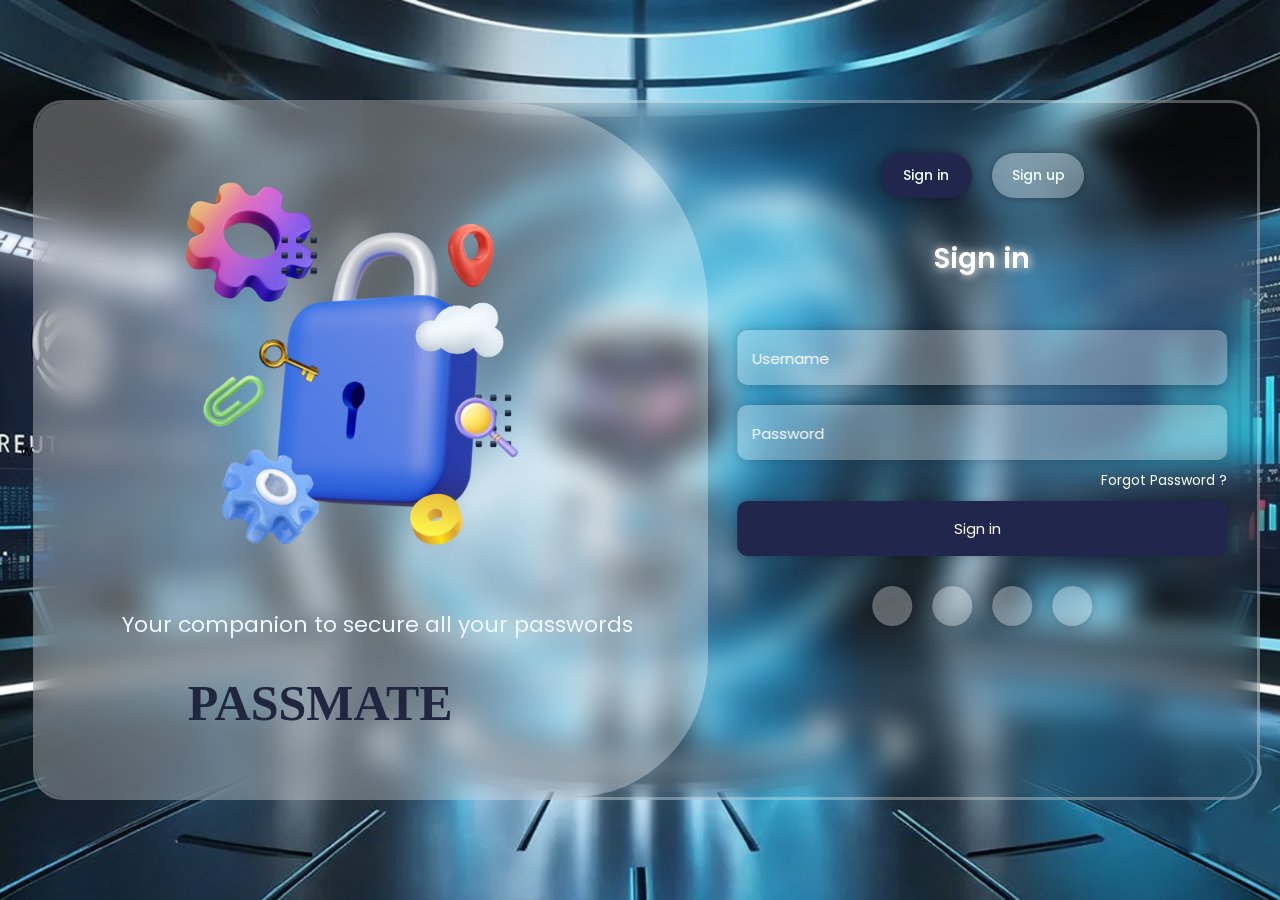
<file: index.html>
<!DOCTYPE html>
<html lang="en">

<head>
    <meta charset="UTF-8">
    <meta name="viewport" content="width=device-width, initial-scale=1.0">
    <title>Login & Register</title>
    w
    <!-- STYLE -->
    <link rel="stylesheet" href="assets/css/style.css">
</head>

<body>
    <!-- Form Container -->

    <div class="form-container">
        <div class="col-1" id="column1">
            <div class="image-layer">
                <img src="assets/img/white-outline.png" class="form-image-main" style="z-index: 5;  ">
                <img src="assets/img/dots.png" class="form-image dots" style="z-index: -5;">
                <img src="assets/img/coin.png" class="form-image coin" style="z-index: 4; top: 70px     ;">
                <img src="assets/img/spring.png" class="form-image spring" style="z-index: -7;">
                <img src="assets/img/rocket.png" class="form-image rocket" style="z-index: -1;">
                <img src="assets/img/cloud.png" class="form-image cloud">
                <img src="assets/img/stars.png" class="form-image stars">
            </div>
            <pre class="featured-words">
 
 Your companion to secure all your passwords    
            
            <span style="text-shadow: 3px 8px 5 rgba(0, 0, 0, 0.2);">PASSMATE</span> </pre>
        </div>
        <div class="col col-2">
            <div class="btn-box">
                <button class="btn btn-1" id="login"> Sign in </button>
                <button class="btn btn-2" id="register"> Sign up </button>
            </div>

            <!-- Login Form Container -->

            <div class="login-form">
                <div class="form-title">
                    <span>Sign in</span>
                </div>
                <div class="form-inputs">
                    <div class="input-box">
                        <input type="text" class="input-field" placeholder="Username" required id="usn">
                        <i class="bx bx-user icon"></i>
                    </div>
                    <div class="input-box">
                        <input type="password" class="input-field" placeholder="Password" required id="pass">
                        <i class="bx bx-low-vision icon" onclick="togVis(this)"></i>
                    </div>
                    <div class="forgot-pass">
                        <a href="#">Forgot Password ? </a>
                    </div>
                    <div class="input-box">
                        <!-- <a href="D:\unique projects\passx-password-manager-main\index.html"> -->
                        <button class=" input-submit" onclick="func1()">
                            <span> Sign in </span>
                            <i class="bx bx-right-arrow-alt "></i>
                        </button>
                        <!-- </a> -->
                    </div>
                </div>
                <div class="social-login">
                    <i class="bx bxl-google" id="gog"></i>
                    <i class="bx bxl-facebook" id="fb"></i>
                    <i class="bx bxl-twitter" id="twt"></i>
                    <i class="bx bxl-github" id="git"></i>
                </div>
            </div>

            <!-- Register Form Container -->

            <div class="register-form">
                <div class="form-title">
                    <span>Create Account</span>
                </div>
                <div class="form-inputs">
                    <div class="input-box">
                        <input type="email" class="input-field" placeholder="email" required id="em1">
                        <i class="bx bx-envelope icon"></i>
                    </div>
                    <div class="input-box">
                        <input type="text" class="input-field" placeholder="Username" required>
                        <i class="bx bx-user icon"></i>
                    </div>
                    <div class="input-box">
                        <input type="password" class="input-field" placeholder="Password" id="newpass" required>
                        <i class="bx bx-low-vision icon" onclick="togVis1(this) "></i>
                    </div>
                    <div class="input-box">
                        <input type="password" class="input-field" placeholder="Confirm Password" id="confpass" required>
                        <i class="bx bx-low-vision icon" onclick="togVis2(this)"></i>
                    </div>
                    <div class="input-box">
                        <!-- <a href="D:\unique projects\passx-password-manager-main\Login page\index.html"> -->
                        <button class="input-submit" onclick="func2()">
                            <span> Sign up </span>
                            <i class="bx bx-right-arrow-alt"></i>
                        </button>
                        <!-- </a> -->
                    </div>
                </div>
                <div class="social-login">
                    <i class="bx bxl-google" id="gog"></i>
                    <i class="bx bxl-facebook" id="fb"></i>
                    <i class="bx bxl-twitter" id="twt"></i>
                    <i class="bx bxl-github" id="git"></i>
                </div>
            </div>

        </div>
    </div>




    <!-- 
    <script src="assets/js/main.js "></script>

-->

    <script>
        // Variable Declaration

        const loginBtn = document.querySelector("#login");
        const registerBtn = document.querySelector("#register");
        const loginForm = document.querySelector(".login-form");
        const registerForm = document.querySelector(".register-form");
        var p = document.getElementById("pass"),
            np = document.getElementById("newpass"),
            c_p = document.getElementById("confpass");



        // Login button function


        loginBtn.addEventListener('click', () => {
            loginBtn.style.backgroundColor = "#21264D";
            registerBtn.style.backgroundColor = "rgba(255, 255, 255, 0.2)";
            loginForm.style.left = "50%";
            registerForm.style.left = "-50%";
            loginForm.style.opacity = 1;
            registerForm.style.opacity = 0;

            document.querySelector(".column1").style.borderRadius = "O 30% 20% 0";
        })

        // Register button function

        registerBtn.addEventListener('click', () => {
            loginBtn.style.backgroundColor = "rgba(255, 255, 255, 0.2)";
            registerBtn.style.backgroundColor = "#21264D";
            loginForm.style.left = "150%";
            registerForm.style.left = "0%";
            loginForm.style.opacity = 0;
            registerForm.style.opacity = 1;

            document.querySelector(".column1").style.borderRadius = "O 20% 30% 0";
        })


        // password confirmation function

        function validatePassword() {
            if (p.value != c_p.value) {
                c_p.setCustomValidity("Passwords Doesn't Match");
            } else {
                c_p.setCustomValidity("Granted");
            }
        }

        p.onchange = validatePassword;
        c_p.onkeyup = validatePassword;

        //password cisibility toggle

        function togVis() {

            var getPasword = document.getElementById("pass");
            if (getPasword.type === "password") {
                getPasword.type = "text";
                getPasword.class.remove('bx-low-vision');
                getPasword.class.add('bx-cctv');
            } else {
                getPasword.type = "password";
                getPasword.class.remove('bx-cctv');
                getPasword.class.add('bx-low-vision');
            }
        }

        function togVis1() {

            var getPasword1 = document.getElementById("newpass");
            if (getPasword1.type === "password") {
                getPasword1.type = "text";
                getPasword1.class.remove('bx-low-vision');
                getPasword1.class.add('bx-cctv');
            } else {
                getPasword1.type = "password";
                getPasword1.class.remove('bx-cctv');
                getPasword1.class.add('bx-low-vision');
            }
        }

        function togVis2() {

            var getPasword2 = document.getElementById("confpass");
            if (getPasword2.type === "password") {
                getPasword2.type = "text";
                getPasword2.class.remove('bx-low-vision');
                getPasword2.class.add('bx-cctv');
            } else {
                getPasword2.type = "password";
                getPasword2.class.remove('bx-cctv');
                getPasword2.class.add('bx-low-vision');
            }
        }

        function func1() {
            var Username = document.getElementById("usn").value;
            var password = document.getElementById("pass").value;
            if (Username != '' && password != '') {
                window.location.assign("passmgr.html")
            } else {
                alert("Enter something to those fields")
            }
        }

        function func2() {
            var Username = document.getElementById("em1").value;
            var password = document.getElementById("newpass").value;
            var conform_password = document.getElementById("confpass").value;
            if (Username != '' && password != '' && conform_password != '') {
                window.location.assign("Login page\index.html")
            } else {
                alert("Enter something to those fields")
            }
        }
    </script>

</body>

</html>
</file>
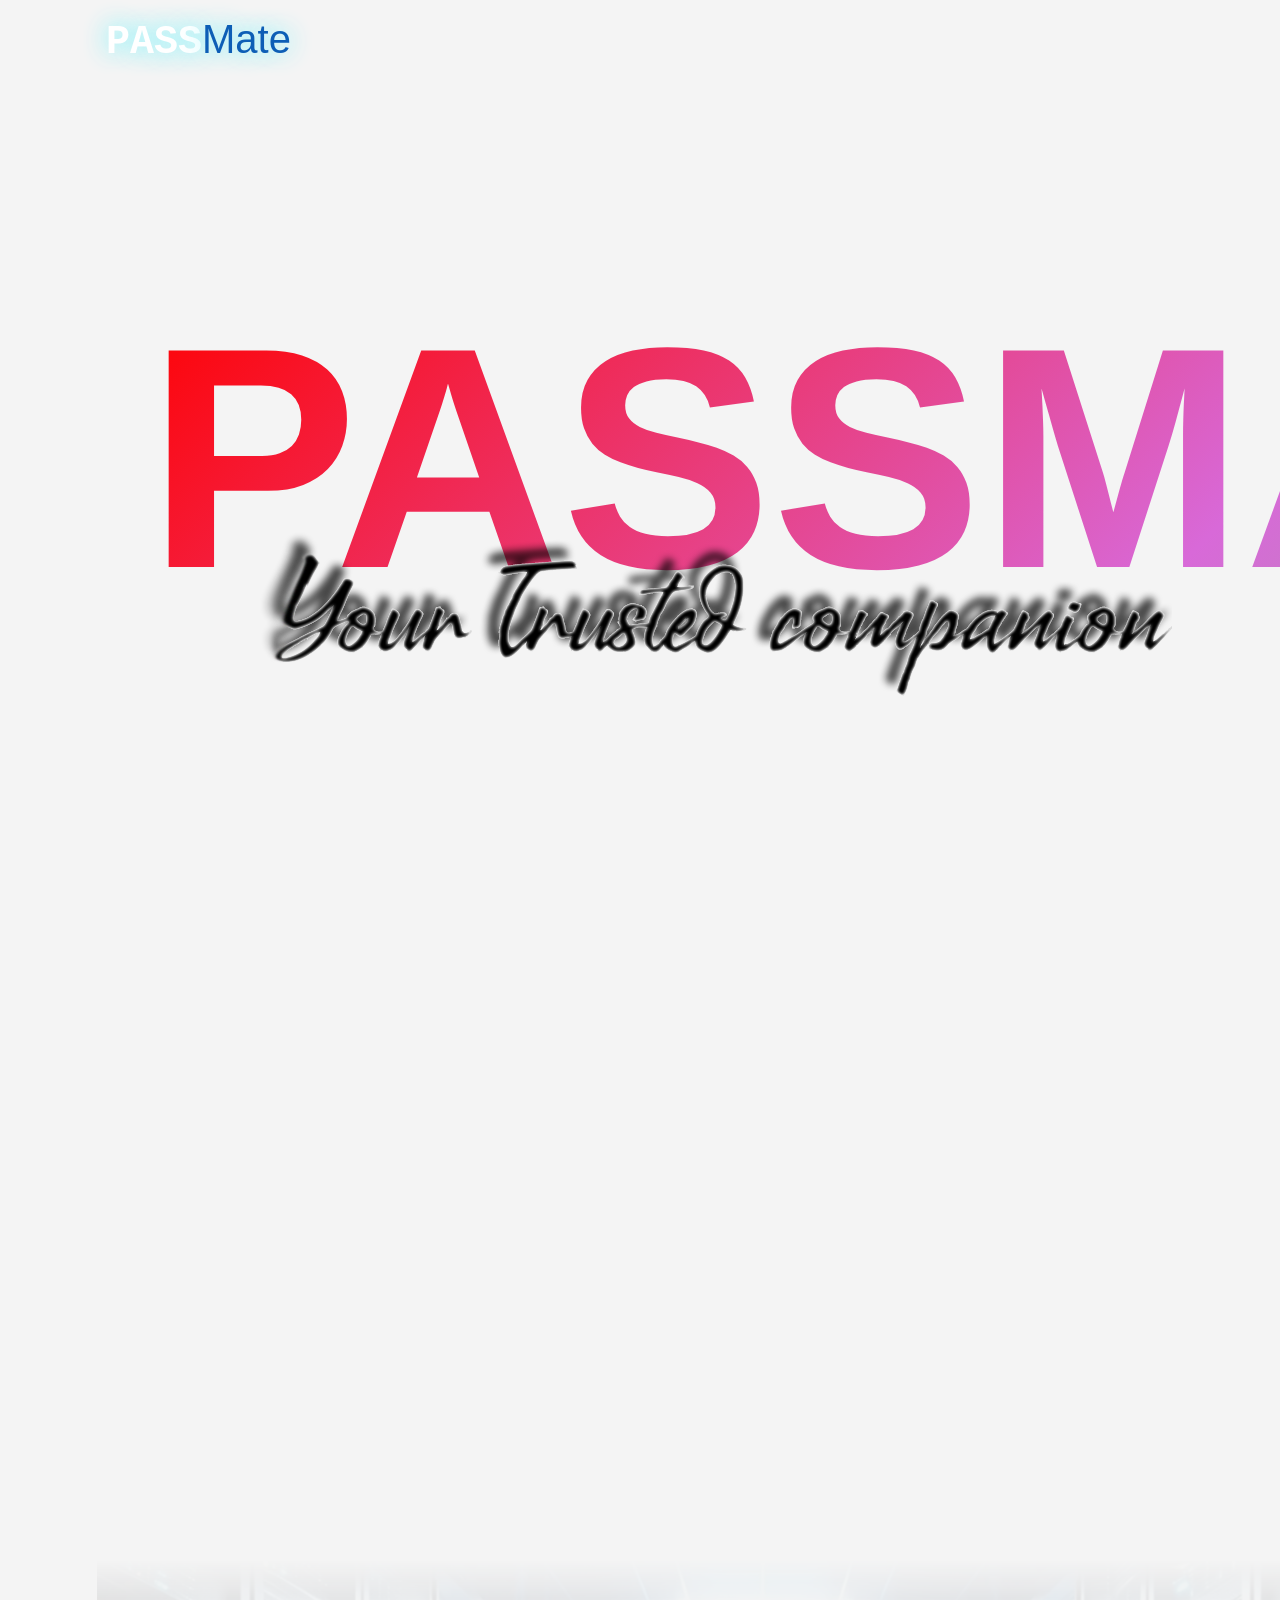
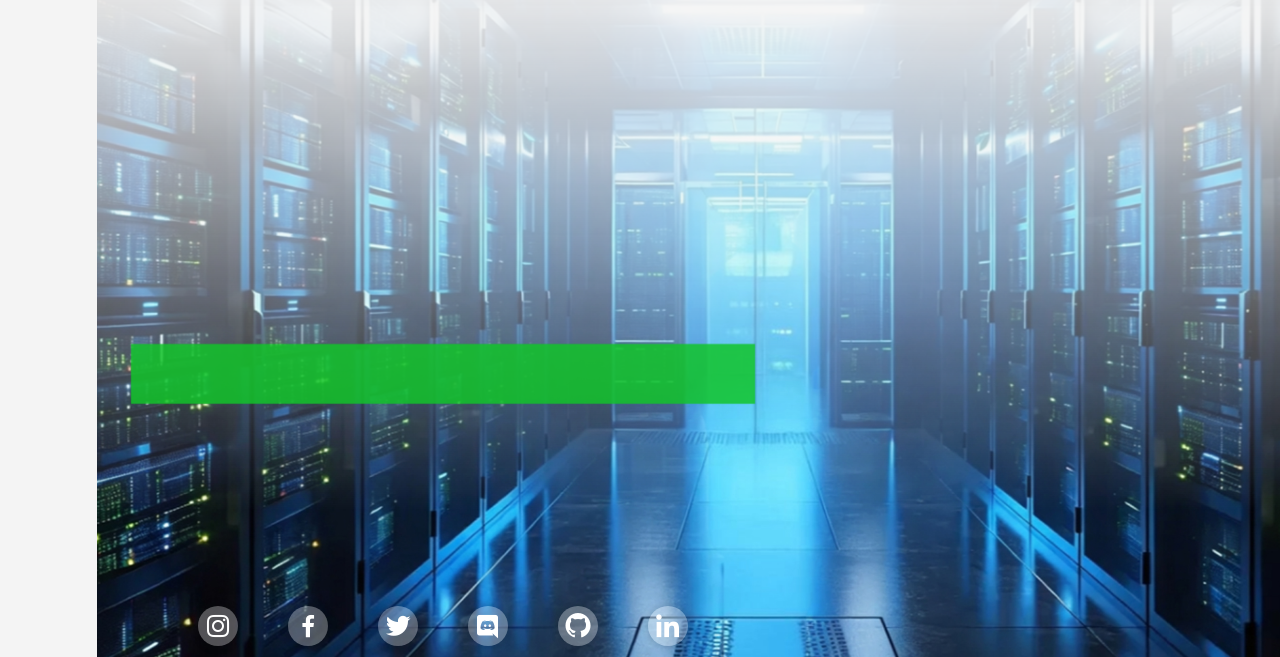
<file: passmgr.html>
<!DOCTYPE html>
<html lang="en">

<head>
    <meta charset="UTF-8">
    <meta name="viewport" content="width=device-width, initial-scale=1.0">
    <title>Password Manager</title>
    <link rel="stylesheet" href="styles.css">
    <!-- Include Font Awesome -->
    <link rel="stylesheet" href="https://cdnjs.cloudflare.com/ajax/libs/font-awesome/6.0.0-beta3/css/all.min.css">

    <!-- BOXICONS -->
    <link href='https://unpkg.com/boxicons@2.1.4/css/boxicons.min.css' rel='stylesheet'>
</head>

<body>
    <nav class="navbar">
        <a href="index.html" class="brand">
            <pre id="log">    PASS<span>Mate</span>                                                  </pre>
        </a>
        <div class="op">
            <a href="#tit" class="active">Home</a>
            <a href="#ser" class="active">Services</a>
            <a href="#contactsss" class="active">Contact</a>

        </div>
    </nav>
    <section id="tit">
        <div id="logo">
            <div id='txt2' data-text="PASSMATE">
                <h1>PASSMATE</h1>
            </div>

        </div>
        <img src="img/tex.png" id="tex">
        <img src="img/lock-body.png" id="locbod">
        <img src="img/lock-head.png" id="lochd">

    </section>
    <img src="img/bgs.jpg" id="bg">
    <section id="ser">
        <div class="container">
            <h1>Password Manager</h1>
            <div class="form-container">
                <input type="text" id="website" placeholder="Website Name">
                <input type="password" id="password" placeholder="Password">
                <button id="add-btn">Add Password</button>
            </div>
            <div class="password-list">
                <ul id="password-list"></ul>
            </div>
        </div>
        <div class="social-login" id="contactsss">
            <a href="https://www.instagram.com/p/DCMP6LEy1xl/?utm_source=ig_web_copy_link&igsh=MzRlODBiNWFlZA=="><i class="bx bxl-instagram" id="gog"></i></a>
            <a href="https://www.facebook.com/kutu.ghosh.980"><i class="bx bxl-facebook" id="fb"></i></a>
            <a href="https://x.com/BinitGhosh70/status/1858050875517972678"><i class="bx bxl-twitter" id="twt"></i></a>
            <a href="https://discord.gg/ta66kj5u"><i class="bx bxl-discord" id="dis"></i></a>
            <a href="https://github.com/binit242"><i class="bx bxl-github" id="git"></i></a>
            <a href="https://www.linkedin.com/in/binit-ghosh?utm_source=share&utm_campaign=share_via&utm_content=profile&utm_medium=android_app"><i class="bx bxl-linkedin" id="tel"></i></a>
        </div>
    </section>
    <!-- Custom Popup HTML -->
    <div id="custom-popup" class="popup hidden">
        <div class="popup-content">
            <div id="popup-message"></div>
            <div id="popup-input-container" class="hidden">
                <input type="text" id="popup-input" placeholder="New Password">
            </div>
            <div class="popup-buttons">
                <button id="popup-ok">OK</button>
                <button id="popup-cancel" class="hidden">Cancel</button>
            </div>
        </div>
    </div>
    </div>
    <section id="Contact">
    </section>
    <script src="script.js"></script>
</body>

</html>
</file>
<file: assets/css/style.css>
/* POPPINS FONT */

@import url('https://fonts.googleapis.com/css2?family=Poppins:wght@400;500;600;700&display=swap');

/* ====== BASE ===== */

* {
    margin: 0;
    padding: 0;
    box-sizing: border-box;
    font-family: 'Poppins', sans-serif;
    text-decoration: none;
}


/* ====== Body ===== */

body {
    background: url("../img/1.jpg");
    background-position: center;
    background-size: cover;
    background-attachment: fixed;
    background-repeat: no-repeat;
    display: flex;
    align-items: center;
    justify-content: center;
    min-height: 100vh;
    padding: 0 20px;
}


/* +++++++++ form ++++++++++++++ */

.form-container {
    display: flex;
    width: 1250px;
    height: 700px;
    border: 3px solid rgba(255, 255, 255, 0.3);
    border-radius: 30px;
    backdrop-filter: blur(15px);
    overflow: hidden;
    animation: reve 1.7s ease-in-out;
}

@keyframes reve {
    0% {
        transform: scale(0.5);
        opacity: 0;
    }
    100% {
        transform: scale(1);
        opacity: 1;
    }
}


/* ====== First Column ===== */

.col-1 {
    display: flex;
    align-items: center;
    justify-content: center;
    flex-direction: column;
    width: 55%;
    background: rgba(255, 255, 255, 0.3);
    backdrop-filter: blur(25px);
    border-radius: 0 30% 20% 0;
    animation-name: rad;
    animation-duration: 3.3s;
    animation-iteration-count: 1;
    transition: border-radius 1.5s ease-in-out;
}

@keyframes rad {
    0% {
        border-radius: 0 10% 10% 0;
    }
    100% {
        border-radius: 0 30% 20% 0;
    }
}

.col-1:hover {
    border-radius: 0 35% 25% 0;
}


/* 
@keyframes radi {
    30% {
        border-radius: 0 30% 20% 0;
    }
    60% {
        border-radius: 0 40% 40% 0;
    }
    100% {
        border-radius: 0 30% 20% 0;
    }
}
 */

.image-layer {
    position: relative;
}

.form-image-main {
    width: 400px;
    animation: sc-u 3s ease-in-out alternate infinite;
}

.form-image {
    position: absolute;
    left: 0;
    width: 400px;
}


/* ====== Form Image Animation ===== */

.coin {
    animation: sc-d 3s ease-in-out alternate infinite;
}

.spring {
    animation: sc-u 3s ease-in-out alternate infinite;
}

.dots {
    animation: sc-d 3s ease-in-out alternate infinite;
}

.rocket {
    animation: up-dw 3s ease-in-out alternate infinite;
}

.cloud {
    animation: l-r 3s ease-in-out alternate infinite;
}

.stars {
    animation: sc-d 3s ease-in-out alternate infinite;
}

@keyframes l-r {
    to {
        transform: translateX(15px);
    }
}

@keyframes up-dw {
    to {
        transform: translatey(15px);
    }
}

@keyframes sc-d {
    to {
        transform: scale(0.9);
    }
}

@keyframes sc-u {
    to {
        transform: scale(1.15);
    }
}


/* ====== Featured Words ===== */

.featured-words {
    transform: translateX(-85px);
    font-size: 22px;
    text-align: center;
    color: aliceblue;
    width: 342px;
}

.featured-words span {
    font-family: varino;
    src: url(\Login page\assets\Fonts\Varino - Normal.otf);
    font-weight: 600;
    color: #212640;
    font-size: 50px;
    animation: gape 5s alternate infinite;
}

@keyframes gape {
    to {
        text-shadow: 0px 0px 20px rgba(255, 255, 255, 1);
    }
}


/* ====== Second Column ===== */

.col-2 {
    position-try: relative;
    width: 45%;
    padding: 30px;
    overflow: hidden;
}

.btn-box {
    width: 100%;
    display: flex;
    justify-content: center;
    gap: 20px;
    margin-top: 20px;
}

.btn {
    width: 92px;
    height: 45px;
    font-weight: 500;
    padding: 5px 30;
    border: none;
    border-radius: 30px;
    background: rgba(255, 255, 255, 0.3);
    color: azure;
    box-shadow: 0 5px 10px rgba(0, 0, 0, 0.2);
    cursor: pointer;
    transition: .2s;
    font-size: 14px;
    box-shadow: 0 0 10px 0px rgba(0, 0, 0, 0.35);
    z-index: 1px;
}

.btn-1 {
    background: #21264d;
}

.btn:hover {
    transform: scale(1.8px);
    /* background: #78e4ffee; */
    box-shadow: 1px 1px 30px 0px rgb(255, 255, 255);
    text-shadow: 1px 1px 18px hsl(197, 100%, 64%);
}


/*  ======= Login Form ========  */

.login-form {
    position: relative;
    left: 50%;
    transform: translateX(-50%);
    display: flex;
    flex-direction: column;
    align-items: center;
    width: 100%;
    padding: 0 4vm;
    transition: .3s;
}

.form-title {
    margin: 40px 0;
    color: #fff;
    font-size: 28px;
    font-weight: 600;
    text-shadow: 1px 1px 10px hsl(0, 0%, 100%);
    animation: glow 2s alternate infinite;
}

@keyframes glow {
    to {
        text-shadow: 1px 1px 50px hsl(0, 0%, 100%);
    }
}

.form-inputs {
    width: 100%;
}

.input-box {
    position: relative;
    font-size: 18px;
}

.input-field {
    width: 100%;
    height: 55px;
    padding: 0 15px;
    margin: 10px 0;
    color: #fff;
    background: rgba(255, 255, 255, 0.3);
    border: none;
    border-radius: 10px;
    outline: none;
    backdrop-filter: blur(20px);
    box-shadow: 0 0 10px rgba(0, 0, 0, 0.2);
    font-size: 18px;
    transition: box-shadow 1s, transform 1s ease-in-out;
    /* overflow: hidden; */
}

::placeholder {
    color: #fff;
    font-size: 15px;
}

.input-field:hover {
    box-shadow: 1px 1px 25px 10px rgba(0, 0, 0, 0.486);
    transform: scale(1.05);
}

.input-box .icon {
    position: absolute;
    top: 50%;
    right: 15px;
    transform: translateY(-50%);
    color: #fff;
}

.forgot-pass {
    display: flex;
    justify-content: right;
    gap: 5px;
}

.forgot-pass a {
    color: #fff;
    text-decoration: none;
    font-size: 14px;
}

.forgot-pass a:hover {
    text-shadow: 0 0 15px #fff;
    text-decoration: underline;
}

.input-submit {
    display: flex;
    align-items: center;
    justify-content: center;
    gap: 10px;
    width: 100%;
    height: 55px;
    padding: 0 15px;
    margin: 10px 0;
    color: #fff;
    background: #21264d;
    border: none;
    border-radius: 10px;
    box-shadow: 0 0 10px rgba(0, 0, 0, 0.2);
    cursor: pointer;
    transition: .3s;
    font-size: 15px;
}

.input-submit span {
    z-index: 1px;
}

a {
    text-decoration: none;
}

.input-submit:after {
    top: 0;
    left: 0;
    width: 0;
    height: 100%;
    align-items: center;
    justify-content: center;
    background: #4F95DA;
    transition: all .35s;
    content: '»';
    font-size: 35px;
    position: absolute;
    opacity: 0;
    border: none;
    border-radius: 10px;
}

.input-submit:hover {
    font-size: 20px;
    gap: 15px;
    text-shadow: 0px 0px 20px #fff;
    padding-right: 24px;
    padding-left: 8px;
    box-shadow: 0px 0px 20px #21264d;
}

.input-submit span:hover {
    justify-content: center;
    z-index: -10px;
}

.input-submit:hover:after {
    width: 100%;
    opacity: 1;
    right: 10px;
}

.social-login {
    display: flex;
    gap: 20px;
    margin-top: 20px;
}

.social-login i {
    display: flex;
    align-items: center;
    justify-content: center;
    height: 40px;
    width: 40px;
    color: #fff;
    background: rgba(255, 255, 255, 0.3);
    border-radius: 50%;
    cursor: pointer;
    box-shadow: 0 0 10px rgba(0, 0, 0, 0.2);
    transition: .2s;
    position: relative;
}

.social-login i:hover {
    transform: scale(1.3);
    text-shadow: 0px 0px 10px #fff;
    box-shadow: 0px 0px 20px #ffffff;
}

#gog:hover {
    background: linear-gradient( rgb(219, 68, 55), rgb(244, 180, 0), rgb(15, 157, 88));
}

#fb:hover {
    background: rgb(0, 68, 255);
}

#twt:hover {
    background: rgb(27, 169, 252);
}

#git:hover {
    background: rgb(31, 30, 32);
}


/*  ======= Register Form ========  */

.register-form {
    position: relative;
    left: -126%;
    transform: translatey(-79%);
    display: flex;
    flex-direction: column;
    align-items: center;
    width: 100%;
    padding: 0 4vm;
    transition: .3s;
}

.register-form .form-title {
    margin: 40px 20px;
}


/* ======== Responsive ======== */

@media (max-width: 892px) {
    .form-container {
        width: 400px;
    }
    .col-1 {
        display: none;
    }
    .col-2 {
        width: 100%;
    }
}


/*========= icon glow effect ========*/

i.bx {
    font-size: 25px;
    cursor: pointer;
    user-select: none;
}

.bx:hover {
    text-shadow: 0px 0px 15px rgb(255, 255, 255);
}
</file>
<file: styles.css>
body {
    font-family: Arial, sans-serif;
    background-color: #f4f4f4;
    display: flex;
    justify-content: center;
    align-items: center;
    height: 100vh;
    margin: 0;
}

nav {
    width: 100%;
    max-width: 100%;
    padding-left: 100px;
    height: 50px;
    display: flex;
    align-items: center;
    position: relative;
    z-index: 1000;
    /* left: 1300px; */
}

#log {
    font-size: 40px;
    text-shadow: 0px 0px 25px #46f3ffde;
}

nav a {
    color: #000000;
    margin-right: 35px;
    padding: 7px 10px;
    font-size: 20px;
    transition: 0.2s;
    text-decoration: none;
}

.op a.active {
    background: radial-gradient(transparent, rgba(33, 253, 106, 0.521));
    border-radius: 20px;
    backdrop-filter: blur(20px);
    box-shadow: 0px 0px 10px #29ff2265;
}

.op a:hover {
    background: radial-gradient(transparent, rgba(33, 129, 253, 0.521));
    border-radius: 25px;
    font-size: 25px;
    text-shadow: 0px 0px 20px #ffffff;
    box-shadow: 0px 0px 20px #1984ff;
}

.navbar {
    position: fixed;
    top: 0;
    width: 100%;
    background-color: transparent;
    padding: 1rem 0;
    z-index: 19;
    animation: opc 7s ease-out;
}

.brand {
    color: #fff;
    font-size: 2.4rem;
    font-family: 'impact', sans-serif;
    font-weight: 600;
    opacity: 0.95;
}

.brand span {
    font-family: 'Lucida Sans', 'Lucida Sans Regular', 'Lucida Grande', 'Lucida Sans Unicode', Geneva, Verdana, sans-serif;
    color: #0056b3;
    font-weight: 300;
}

@keyframes opc {
    0% {
        opacity: 0;
    }
    50% {
        opacity: 0;
    }
    60% {
        opacity: 0;
    }
    80% {
        opacity: 0.5;
    }
    100% {
        opacity: 1;
    }
}

#tit {
    min-height: 90vh;
    width: 100%;
    background-size: cover;
    background-position: center;
    position: relative;
    left: 1050px;
    top: 200px;
}

#ser {
    top: 1370px;
    left: -1750px;
    height: 88%;
    width: 100%;
    background-size: cover;
    background-position: center;
    position: relative;
    background-repeat: no-repeat;
}

#bg {
    background-size: cover;
    margin-top: 2880px;
    margin-right: 570px;
    width: 102%;
    mask-image: linear-gradient(transparent 5%, black 80%);
}

#tex {
    align-items: center;
    position: relative;
    left: 380px;
    top: -40px;
    animation: bloutex 10s cubic-bezier(0.250, 0.460, 0.450, 0.940) both;
}

@keyframes bloutex {
    0% {
        filter: blur(25px);
        opacity: 0;
    }
    30% {
        filter: blur(0px);
        opacity: 0;
    }
    55% {
        filter: blur(8px);
        opacity: 0;
    }
    80% {
        filter: blur(25px);
        opacity: 0;
        transform: scale(0.7);
    }
    100% {
        opacity: 1;
        transform: scale(1);
        filter: blur(0px);
    }
}

.container {
    position: relative;
    top: 300px;
    scale: 1.56;
    background: white;
    border-radius: 8px;
    box-shadow: 0 0 30px rgb(82, 163, 255);
    padding: 20px;
    width: 400px;
    /* animation: sc-u 16s ease-out; */
    animation: appear linear;
    animation-timeline: view();
    animation-range: entry 0% cover 40%;
}

@keyframes appear {
    from {
        opacity: 0;
        transform: scale(0.5);
        /* clip-path: inset(100% 100% 0 0); */
    }
    to {
        opacity: 1;
        transform: scale(1.);
        /* clip-path: inset(0 0 0 0); */
    }
}

h1 {
    text-align: center;
    margin-bottom: 20px;
}

.form-container {
    display: flex;
    flex-direction: column;
    gap: 10px;
    backdrop-filter: blur(20px);
}

input {
    padding: 10px;
    font-size: 16px;
    border: 1px solid #ddd;
    border-radius: 4px;
    backdrop-filter: blur(20px);
}

input:hover {
    box-shadow: 0px 0px 15px #00000046;
    transform: scale(1.03);
}

button {
    padding: 10px;
    font-size: 16px;
    background-color: #12c52ad8;
    color: white;
    border: none;
    border-radius: 4px;
    cursor: pointer;
    transition: .3s;
    display: flex;
    justify-content: center;
    backdrop-filter: blur(20px);
}

button:hover {
    font-size: 20px;
    gap: 15px;
    text-shadow: 0px 0px 25px #ffffff;
    box-shadow: 0px 0px 20px #3db8ffd2;
}

.password-list ul {
    list-style: none;
    padding: 0;
}

.password-list li {
    background: #f9f9f9;
    border: 1px solid #ddd;
    border-radius: 4px;
    padding: 10px;
    margin-bottom: 10px;
    display: flex;
    justify-content: space-between;
    align-items: center;
}

.password-list .actions {
    display: flex;
    gap: 10px;
}

.password-list i {
    cursor: pointer;
    font-size: 16px;
    color: #007bff;
}

.password-list i:hover {
    color: #0056b3;
}


/* Style for password visibility toggle */

.show-password {
    cursor: pointer;
    color: #007bff;
    margin-left: 10px;
}

.show-password:hover {
    color: #0056b3;
}


/* Styles for custom popup */

.popup {
    position: fixed;
    top: 0;
    left: 0;
    width: 100%;
    height: 100%;
    background: rgba(0, 0, 0, 0.5);
    display: flex;
    justify-content: center;
    align-items: center;
}

.popup-content {
    background: white;
    border-radius: 8px;
    padding: 20px;
    box-shadow: 0 0 10px rgba(0, 0, 0, 0.2);
    text-align: center;
}

.popup-buttons {
    margin-top: 20px;
}

.popup-buttons button {
    margin: 0 10px;
    padding: 10px 20px;
    font-size: 16px;
    border: none;
    border-radius: 4px;
    cursor: pointer;
}

#popup-ok {
    background-color: #28a745;
    color: white;
}

#popup-ok:hover {
    background-color: #218838;
}

#popup-cancel {
    background-color: #dc3545;
    color: white;
}

#popup-cancel:hover {
    background-color: #c82333;
}

.hidden {
    display: none;
}


/* Styles for custom popup */

.popup {
    position: fixed;
    top: 0;
    left: 0;
    width: 100%;
    height: 100%;
    background: rgba(0, 0, 0, 0.5);
    display: flex;
    justify-content: center;
    align-items: center;
}

.popup-content {
    background: white;
    border-radius: 8px;
    padding: 20px;
    box-shadow: 0 0 10px rgba(0, 0, 0, 0.2);
    text-align: center;
}

.popup-buttons {
    margin-top: 20px;
}

.popup-buttons button {
    margin: 0 10px;
    padding: 10px 20px;
    font-size: 16px;
    border: none;
    border-radius: 4px;
    cursor: pointer;
}

#popup-ok {
    background-color: #28a745;
    color: white;
}

#popup-ok:hover {
    background-color: #218838;
}

#popup-cancel {
    background-color: #dc3545;
    color: white;
}

#popup-cancel:hover {
    background-color: #c82333;
}

.hidden {
    display: none;
}


/* Additional style for input in popup */

#popup-input-container {
    margin: 20px 0;
}

#popup-input {
    padding: 10px;
    font-size: 16px;
    border: 1px solid #ddd;
    border-radius: 4px;
}


/* 
@keyframes sc-u {
    0% {
        transform: scale(0.00);
        opacity: 0;
    }
    50% {
        transform: scale(0.01);
        opacity: 0;
    }
    60% {
        opacity: 0;
    }
    80% {
        opacity: 1;
    }
    100% {
        transform: scale(1);
    }
}
 */

#txt2 {
    position: relative;
    top: 110px;
    left: 270.5px;
    font-family: Impact, Haettenschweiler, 'Arial Narrow Bold', sans-serif;
    user-select: none;
    font-size: 175px;
    color: rgb(255, 255, 255);
    background: repeating-linear-gradient(-45deg, rgb(192, 64, 64) 0%, rgb(226, 226, 55) 7.14%, rgb(80, 199, 199) 21.4%, rgb(72, 72, 185) 35.7%, rgb(108, 212, 108) 14.28%, rgb(216, 105, 216) 42.84%, red 50%);
    background-size: 600vw 600vw;
    -webkit-text-fill-color: transparent;
    -webkit-background-clip: text;
    animation: slide 10s linear infinite forwards;
    z-index: 5;
    justify-content: center;
    align: center;
}

@keyframes slide {
    0% {
        background-position-x: 0%;
    }
    100% {
        background-position-x: 600vw;
    }
}

#logo {
    position: relative;
    top: 0px;
    left: 83.5px;
    animation: blur-out-expand-fwd 10s cubic-bezier(0.250, 0.460, 0.450, 0.940) both;
    box-shadow: 0px 0px 25px #f4f4f4;
    justify-content: center;
    scale: 1.2;
    align: center;
}

@keyframes blur-out-expand-fwd {
    0% {
        font-size: 300px;
        filter: blur(25px);
        opacity: 0;
    }
    30% {
        font-size: 175px;
        filter: blur(0px);
        opacity: 1;
    }
    55% {
        font-size: 175px;
        filter: blur(8px);
        opacity: 1;
    }
    80% {
        font-size: 175px;
        filter: blur(0px);
        opacity: 1;
    }
    90% {
        opacity: 0.75;
    }
    100% {
        opacity: 1;
    }
}

#locbod {
    position: relative;
    top: -570px;
    left: 690px;
    scale: 1.5;
    z-index: 15;
    animation: up 8s ease-out;
    overflow: hidden;
    opacity: 0;
}

#lochd {
    position: relative;
    top: -555px;
    left: 16.7%;
    scale: 1.7;
    z-index: 14;
    animation: dn 8s ease-out;
    overflow: hidden;
    opacity: 0;
}

@keyframes dn {
    0% {
        opacity: 0;
        transform: translateY(-150px);
        filter: blur(25px);
    }
    40% {
        opacity: 0;
        transform: translateY(-150px);
        filter: blur(25px);
    }
    55% {
        opacity: 1;
        transform: translateY(0px);
        filter: blur(0px);
    }
    70% {
        opacity: 1;
        transform: translateY(0px);
        filter: blur(0px);
    }
    100% {
        opacity: 0;
        transform: translateY(0px);
        filter: blur(25px);
    }
}

@keyframes up {
    0% {
        opacity: 0;
        transform: translateY(150px);
        filter: blur(25px);
    }
    40% {
        opacity: 0;
        transform: translateY(150px);
        filter: blur(25px);
    }
    55% {
        opacity: 1;
        transform: translateY(0px);
        filter: blur(0px);
    }
    70% {
        opacity: 1;
        transform: translateY(0px);
        filter: blur(0px);
    }
    100% {
        opacity: 0;
        transform: translateY(0px);
        filter: blur(25px);
    }
}


/* 
@keyframes shad {
    0% {
        box-shadow: 0px 0px 0px #f4f4f4;
    }
    40% {
        box-shadow: 0px 0px 0px #f4f4f4;
    }
    50% {
        box-shadow: 0px 0px 0px #ff5e00;
    }
    67% {
        box-shadow: 0px 0px 25px #ff5e00;
    }
    80% {
        box-shadow: 0px 0px 0px #ff5e00;
    }
    100% {
        box-shadow: 0px 0px 0px #f4f4f4;
    }
}
     */

#contact {
    width: 100%;
    background-size: cover;
    background-position: center;
    position: relative;
    background-color: linear-gradient(transparent, #222);
    overflow: hidden;
    justify-content: center;
    align-items: center;
    min-height: 50vh;
}

.social-login {
    display: flex;
    gap: 50px;
    margin-top: 20px;
    text-decoration: none;
}

a {
    text-decoration: none;
}

.social-login i {
    display: flex;
    align-items: center;
    justify-content: center;
    height: 40px;
    width: 40px;
    color: #fff;
    background: rgba(255, 255, 255, 0.3);
    border-radius: 50%;
    cursor: pointer;
    box-shadow: 0 0 10px rgba(0, 0, 0, 0.2);
    transition: .2s;
    position: relative;
    top: 500px;
    left: -25px;
    font-size: 30px;
    text-decoration: none;
}

.social-login i:hover {
    transform: scale(1.3);
    text-shadow: 0px 0px 10px #fff;
    box-shadow: 0px 0px 20px #ffffff;
    text-decoration: none;
}

#gog:hover {
    background: linear-gradient( rgb(190, 0, 127), rgb(244, 180, 0), rgb(219, 68, 55));
}

#fb:hover {
    background: rgb(0, 68, 255);
}

#twt:hover {
    background: rgb(27, 169, 252);
}

#git:hover {
    background: rgb(31, 30, 32);
}

#dis:hover {
    background: rgb(20, 14, 75);
}

#tel:hover {
    background: rgb(0, 162, 255);
}
</file>
